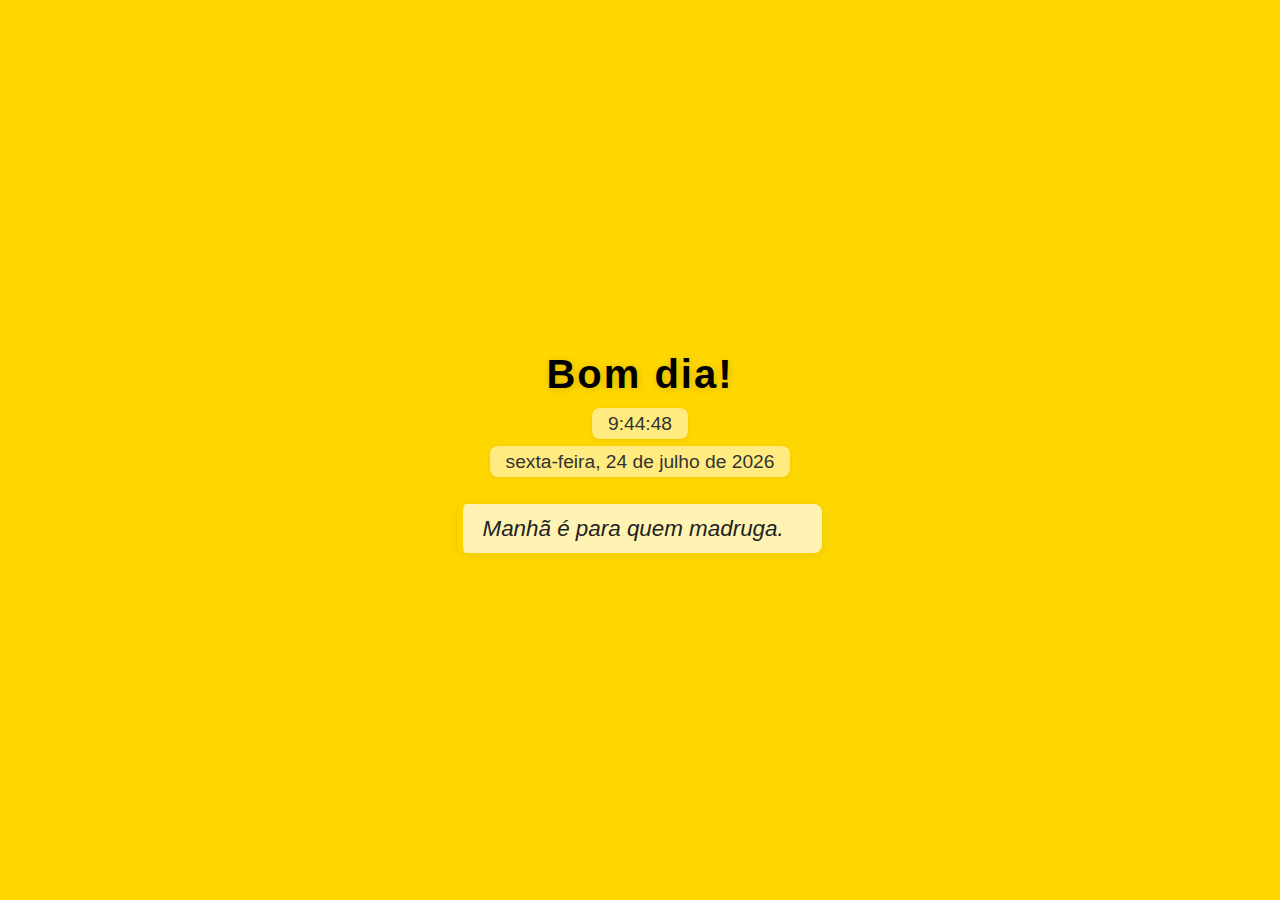
<file: index.html>
<!DOCTYPE html>
<html lang="pt-BR">
<head>
    <meta charset="UTF-8">
    <meta name="viewport" content="width=device-width, initial-scale=1.0">
    <title>Saudação</title>
    <script src="script.js"></script>
    <link rel="stylesheet" href="style.css">
</head>
<body>

    <h1 id="titulo"></h1>
    <p id="hora"></p>
    <p id="data"></p>
    <p id="frase"></p>

    
</body>
</html>
</file>
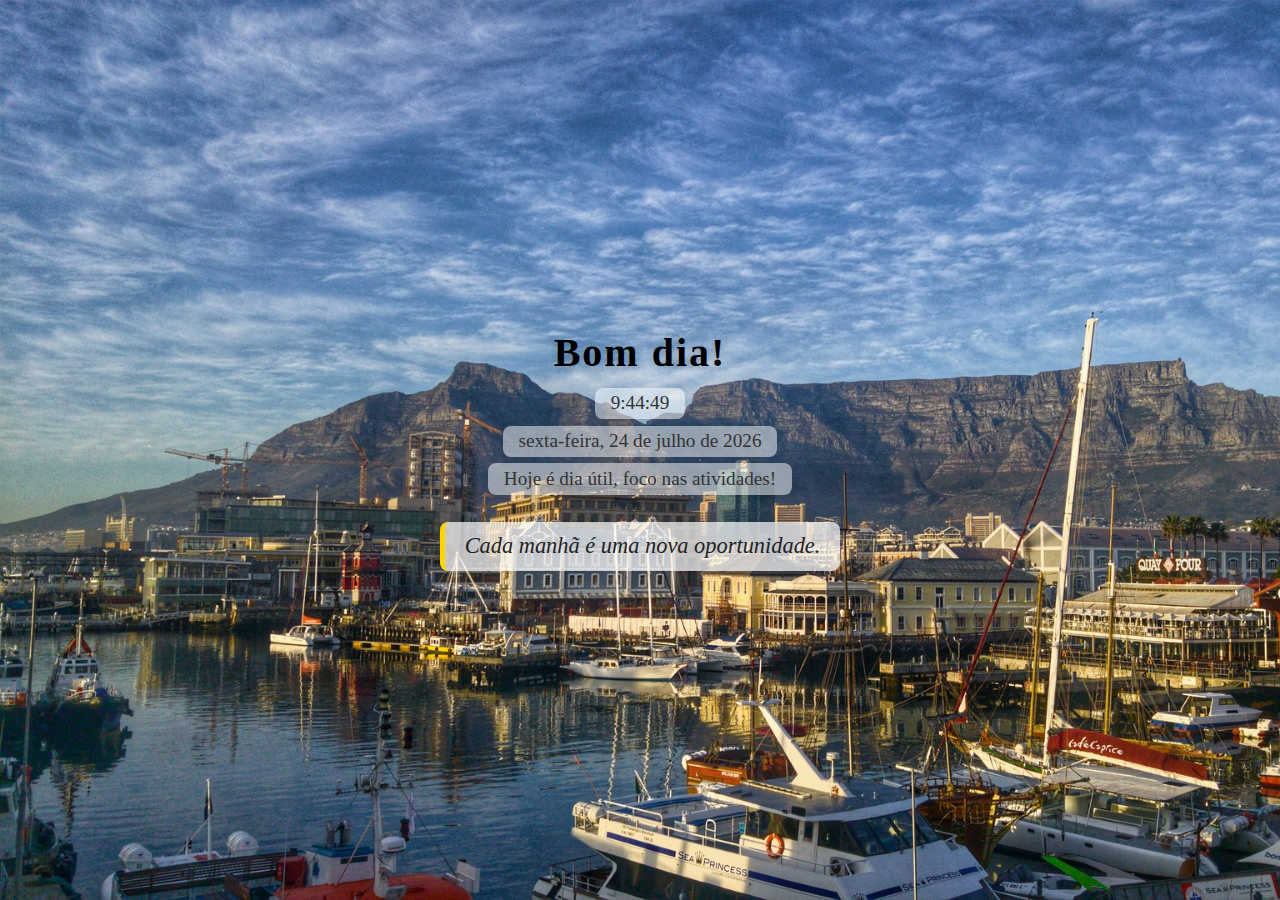
<file: src/index.html>
<!DOCTYPE html>
<html lang="pt-BR">
  <head>
    <meta charset="UTF-8" />
    <meta name="viewport" content="width=device-width, initial-scale=1.0" />
    <title>Saudação</title>
    <link rel="stylesheet" href="style.css" />
    <script src="script.js"></script>
    <meta name="theme-color" content="#000000" />
    <link rel="icon" href="image/icon-192.png" type="image/png" />
    <!-- o manifest.json diz nome, icones, cores e comportamento do seu app quando instalado como PWA -->
    <link rel="manifest" href="manifest.json" />
  </head>
  <body>
    <h1 id="titulo"></h1>
    <p id="hora"></p>
    <p id="data"></p>
    <p id="diaSemana"></p>
    <p id="frase"></p>
  </body>
</html>
</file>
<file: style.css>
body {
    font-family: 'Segoe UI', Arial, sans-serif;
    margin: 0;
    padding: 0;
    min-height: 100vh;
    display: flex;
    flex-direction: column;
    align-items: center;
    justify-content: center;
    transition: background-color 0.5s;
}

h1#titulo {
    font-size: 2.5rem;
    margin-bottom: 0.5rem;
    font-weight: bold;
    letter-spacing: 2px;
    text-shadow: 1px 1px 8px rgba(0,0,0,0.15);
}

p#hora, p#data {
    font-size: 1.2rem;
    margin: 0.2rem 0;
    color: #333;
    background: rgba(255,255,255,0.5);
    border-radius: 8px;
    padding: 0.3rem 1rem;
    box-shadow: 0 1px 6px rgba(0,0,0,0.07);
}

p#frase {
    font-size: 1.4rem;
    margin-top: 1.5rem;
    font-style: italic;
    color: #222;
    background: rgba(255,255,255,0.7);
    border-left: 5px solid #FFD700;
    border-radius: 8px;
    padding: 0.7rem 1.2rem;
    box-shadow: 0 2px 12px rgba(0,0,0,0.08);
    min-width: 320px;
    max-width: 90vw;
}

@media (max-width: 600px) {
    h1#titulo {
        font-size: 1.5rem;
    }
    p#frase {
        font-size: 1rem;
        min-width: 180px;
    }
}
</file>
<file: src/style.css>
body {
  font-family: "JetBrains Mono";
  margin: 0;
  padding: 0;
  min-height: 100dvh;
  display: flex;
  flex-direction: column;
  align-items: center;
  justify-content: center;
  transition: background-image 0.5s;
  background-size: cover;
  background-repeat: no-repeat;
}

h1#titulo {
  font-size: 2.5rem;
  margin-bottom: 0.5rem;
  font-weight: bold;
  letter-spacing: 2px;
  text-shadow: 1px 1px 8px rgba(0, 0, 0, 0.15);
}

p#hora,
p#data,
p#diaSemana {
  font-size: 1.2rem;
  margin: 0.2rem 0;
  color: #333;
  background: rgba(255, 255, 255, 0.5);
  border-radius: 8px;
  padding: 0.3rem 1rem;
  box-shadow: 0 1px 6px rgba(0, 0, 0, 0.07);
}

p#frase {
  font-size: 1.4rem;
  margin-top: 1.5rem;
  font-style: italic;
  color: #222;
  background: rgba(255, 255, 255, 0.7);
  border-left: 5px solid #ffd700;
  border-radius: 8px;
  padding: 0.7rem 1.2rem;
  box-shadow: 0 2px 12px rgba(0, 0, 0, 0.08);
  min-width: 320px;
  max-width: 90vw;
}

@media (max-width: 600px) {
  h1#titulo {
    font-size: 1.5rem;
  }
  p#frase {
    font-size: 1rem;
    min-width: 180px;
  }
}

html,
body {
  overflow-x: hidden;
}
* {
  box-sizing: border-box;
  margin: 0;
  padding: 0;
}
</file>
